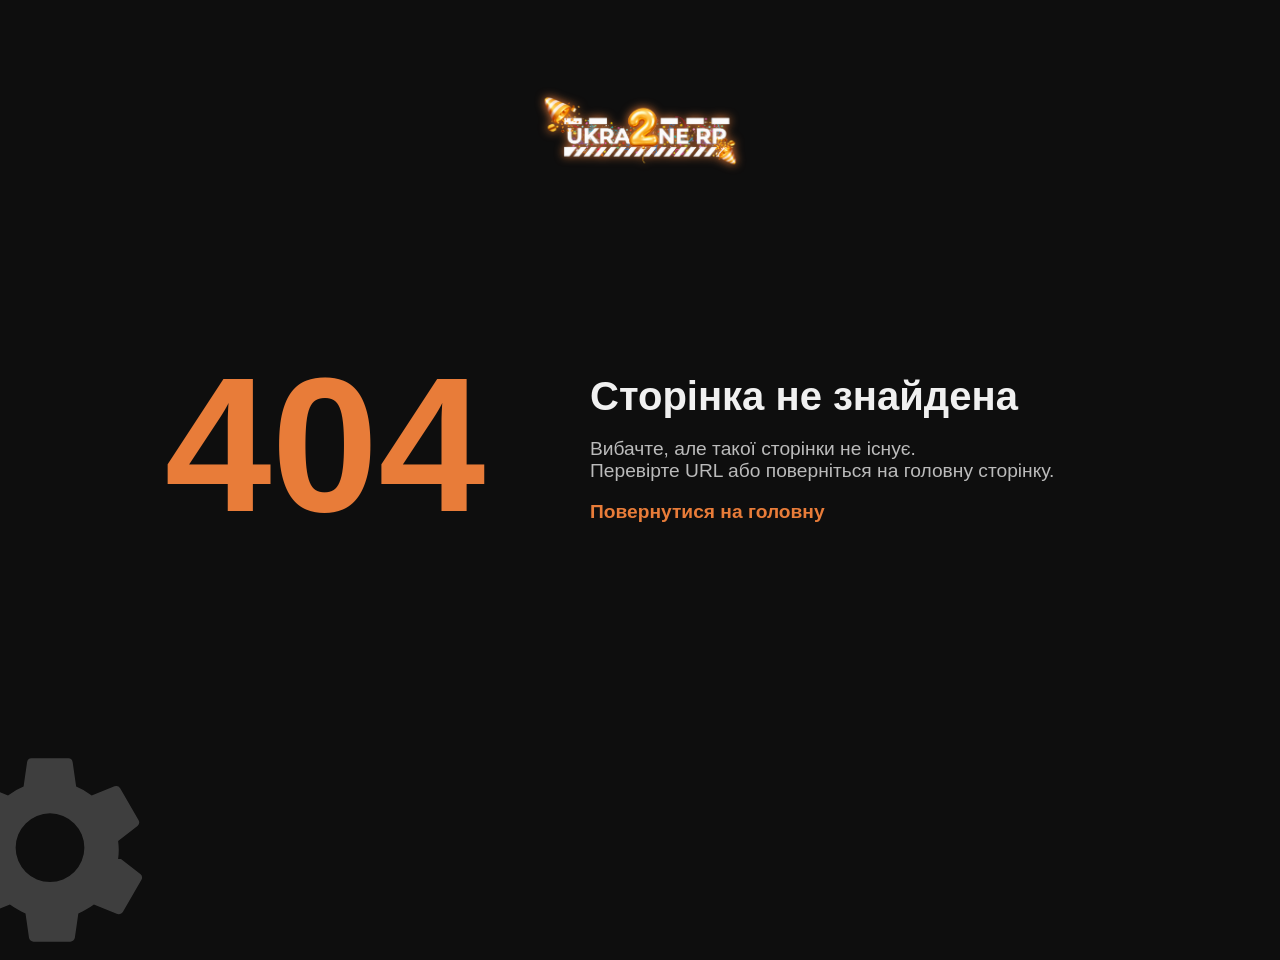
<file: img/index.html>
<!DOCTYPE html><html lang="uk"><head><meta charset="UTF-8" /><meta name="viewport" content="width=device-width, initial-scale=1.0" /><link href="/img/favicon-32x32.png" rel="icon" sizes="32x32" type="image/png" /><title>404 UKRAINE RP</title><style> body { margin: 0; padding: 0; background: #0e0e0e; color: #fff; font-family: 'Segoe UI', sans-serif; height: 100vh; overflow: hidden; display: flex; align-items: center; justify-content: center; } .container { display: flex; align-items: center; justify-content: center; flex-wrap: wrap; width: 100%; max-width: 1200px; padding: 40px; padding-top: 30px; box-sizing: border-box; } .code-block { flex: 1 1 300px; font-size: 12rem; font-weight: bold; color: #e87c39; text-align: center; line-height: 1; } .text-block { flex: 1 1 400px; padding: 20px; } .text-block h1 { font-size: 2.5rem; margin-bottom: 15px; color: #f0f0f0; } .text-block p { font-size: 1.2rem; color: #bbb; max-width: 500px; } .gear { position: absolute; bottom: -60px; left: -60px; width: 220px; height: 220px; animation: spin 8s linear infinite; fill: #ffffff; opacity: 0.2; z-index: 0; } .logo { position: fixed; top: 80px; left: 50%; transform: translateX(-50%); width: 200px; filter: drop-shadow(0 0 5px #e87c39); z-index: 10; } @keyframes spin { 0% { transform: rotate(0deg); } 100% { transform: rotate(360deg); } } @media (max-width: 768px) { .code-block { margin-top: 30px; font-size: 9rem; } .text-block h1 { font-size: 1.8rem; } .text-block p { font-size: 1rem; } .gear { width: 150px; height: 150px; bottom: -40px; left: -40px; } .logo { width: 150px; } } </style></head><body><img src="/img/logoserver.png" class="logo" /><svg class="gear" viewBox="0 0 24 24" xmlns="http://www.w3.org/2000/svg" aria-hidden="true" focusable="false"><path d="M19.43 12.98c.04-.32.07-.65.07-.98s-.03-.66-.07-.98l2.11-1.65a.5.5 0 0 0 .11-.64l-2-3.46a.5.5 0 0 0-.61-.22l-2.49 1a7.018 7.018 0 0 0-1.7-.98l-.38-2.65A.5.5 0 0 0 14 2h-4a.5.5 0 0 0-.5.42l-.38 2.65a7.018 7.018 0 0 0-1.7.98l-2.49-1a.5.5 0 0 0-.61.22l-2 3.46a.5.5 0 0 0 .11.64l2.11 1.65c-.04.32-.07.65-.07.98s.03.66.07.98L2.57 14.63a.5.5 0 0 0-.11.64l2 3.46c.14.24.43.33.68.22l2.49-1c.52.38 1.09.7 1.7.98l.38 2.65c.04.26.26.42.5.42h4c.24 0 .46-.16.5-.42l.38-2.65c.61-.28 1.18-.6 1.7-.98l2.49 1c.25.11.54.02.68-.22l2-3.46a.5.5 0 0 0-.11-.64l-2.11-1.65zM12 15.5A3.5 3.5 0 1 1 12 8a3.5 3.5 0 0 1 0 7.5z"/></svg><div class="container"><div class="code-block">404</div><div class="text-block"><h1>Сторінка не знайдена</h1><p>Вибачте, але такої сторінки не існує. <br>Перевірте URL або поверніться на головну сторінку. </p><p><a href="/" style="color:#e87c39; text-decoration:none; font-weight:bold;">Повернутися на головну</a></p></div></div></body></html>
</file>
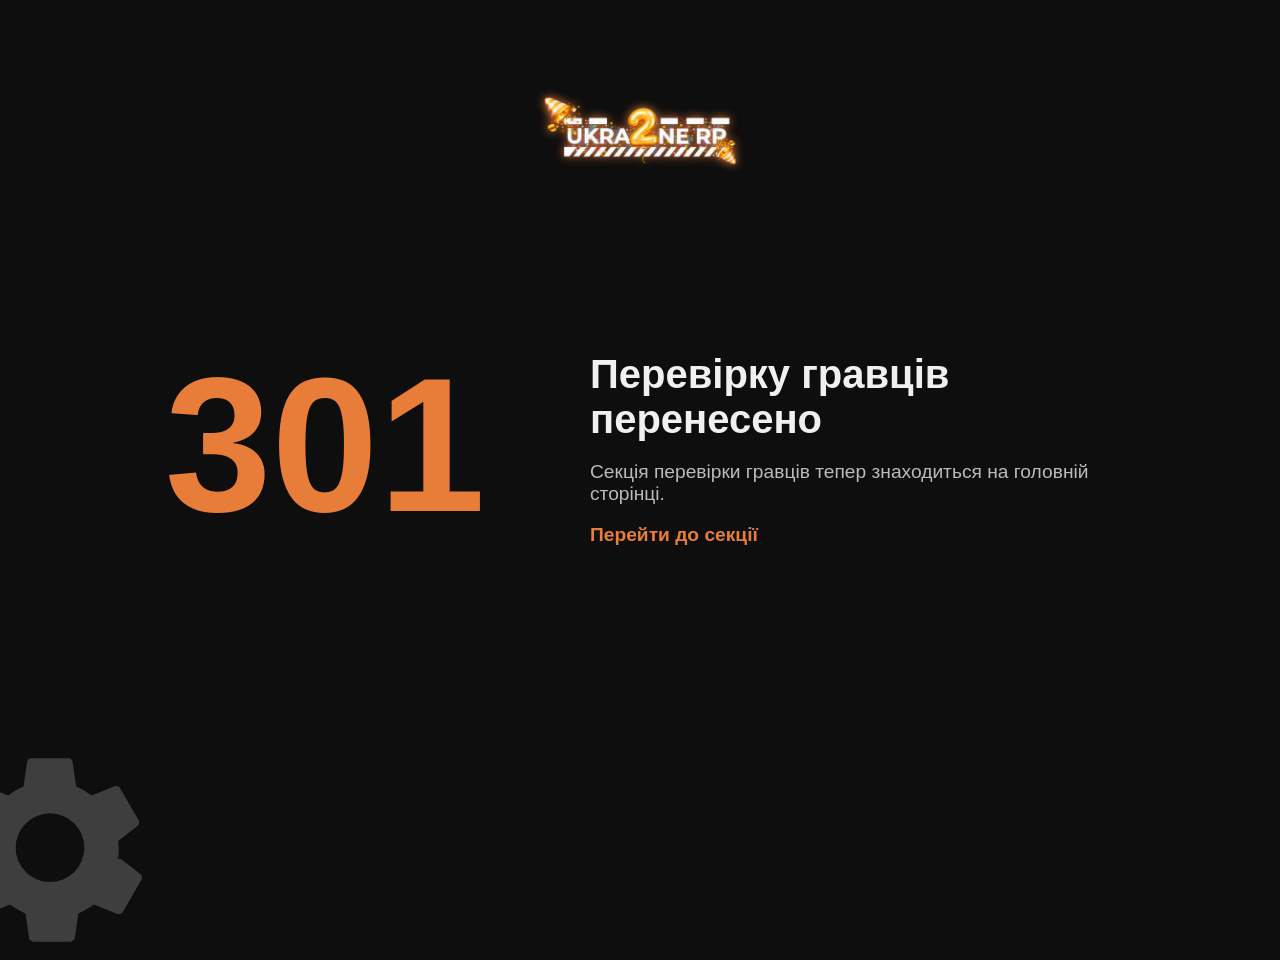
<file: playerverification/index.html>
<!DOCTYPE html><html lang="uk"><head><meta charset="UTF-8" /><meta name="viewport" content="width=device-width, initial-scale=1.0" /><link href="/img/favicon-96x96.png" rel="icon" sizes="96x96" type="image/png" /><title>301 UKRAINE RP</title><style> body { margin: 0; padding: 0; background: #0e0e0e; color: #fff; font-family: 'Segoe UI', sans-serif; height: 100vh; overflow: hidden; display: flex; align-items: center; justify-content: center; } .container { display: flex; align-items: center; justify-content: center; flex-wrap: wrap; width: 100%; max-width: 1200px; padding: 40px; padding-top: 30px; box-sizing: border-box; } .code-block { flex: 1 1 300px; font-size: 12rem; font-weight: bold; color: #e87c39; text-align: center; line-height: 1; } .text-block { flex: 1 1 400px; padding: 20px; } .text-block h1 { font-size: 2.5rem; margin-bottom: 15px; color: #f0f0f0; } .text-block p { font-size: 1.2rem; color: #bbb; max-width: 500px; } .gear { position: absolute; bottom: -60px; left: -60px; width: 220px; height: 220px; animation: spin 8s linear infinite; fill: #ffffff; opacity: 0.2; z-index: 0; } .logo { position: fixed; top: 80px; left: 50%; transform: translateX(-50%); width: 200px; filter: drop-shadow(0 0 5px #e87c39); z-index: 10; } @keyframes spin { 0% { transform: rotate(0deg); } 100% { transform: rotate(360deg); } } @media (max-width: 768px) { .code-block { margin-top: 30px; font-size: 9rem; } .text-block h1 { font-size: 1.8rem; } .text-block p { font-size: 1rem; } .gear { width: 150px; height: 150px; bottom: -40px; left: -40px; } .logo { width: 150px; } } </style></head><body><img src="/img/logoserver.png" class="logo" /><svg class="gear" viewBox="0 0 24 24" xmlns="http://www.w3.org/2000/svg" aria-hidden="true" focusable="false"><path d="M19.43 12.98c.04-.32.07-.65.07-.98s-.03-.66-.07-.98l2.11-1.65a.5.5 0 0 0 .11-.64l-2-3.46a.5.5 0 0 0-.61-.22l-2.49 1a7.018 7.018 0 0 0-1.7-.98l-.38-2.65A.5.5 0 0 0 14 2h-4a.5.5 0 0 0-.5.42l-.38 2.65a7.018 7.018 0 0 0-1.7.98l-2.49-1a.5.5 0 0 0-.61.22l-2 3.46a.5.5 0 0 0 .11.64l2.11 1.65c-.04.32-.07.65-.07.98s.03.66.07.98L2.57 14.63a.5.5 0 0 0-.11.64l2 3.46c.14.24.43.33.68.22l2.49-1c.52.38 1.09.7 1.7.98l.38 2.65c.04.26.26.42.5.42h4c.24 0 .46-.16.5-.42l.38-2.65c.61-.28 1.18-.6 1.7-.98l2.49 1c.25.11.54.02.68-.22l2-3.46a.5.5 0 0 0-.11-.64l-2.11-1.65zM12 15.5A3.5 3.5 0 1 1 12 8a3.5 3.5 0 0 1 0 7.5z"/></svg><div class="container"><div class="code-block">301</div><div class="text-block"><h1>Перевірку гравців перенесено</h1><p>Секція перевірки гравців тепер знаходиться на головній сторінці.</p><p><a href="https://ukrainerpeh.xyz/#playerverification" style="color:#e87c39; text-decoration:none; font-weight:bold;">Перейти до секції</a></p></div></div></body></html>
</file>
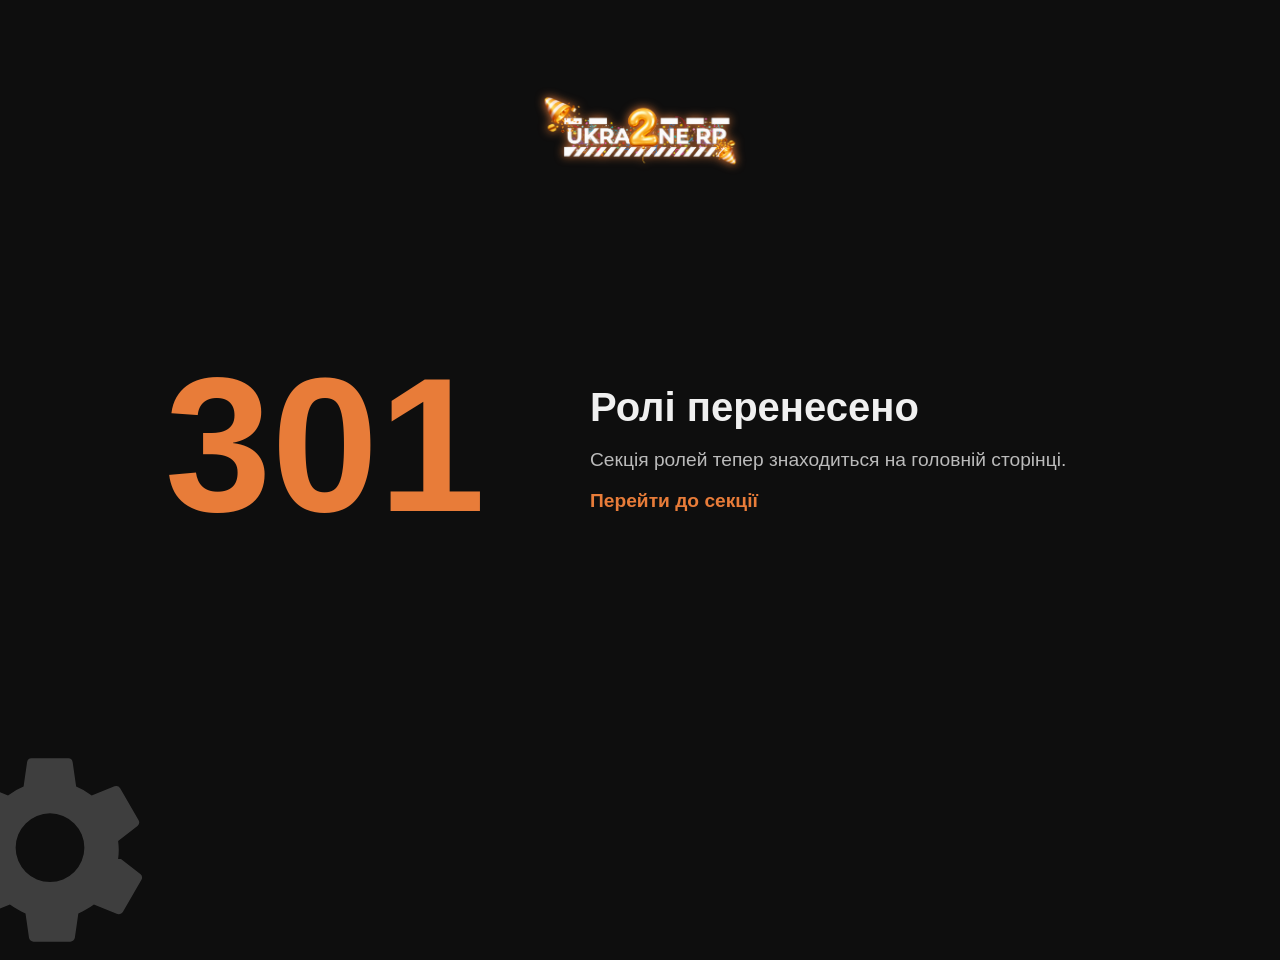
<file: roles/index.html>
<!DOCTYPE html><html lang="uk"><head><meta charset="UTF-8" /><meta name="viewport" content="width=device-width, initial-scale=1.0" /><link href="/img/favicon-32x32.png" rel="icon" sizes="32x32" type="image/png" /><title>301 UKRAINE RP</title><style> body { margin: 0; padding: 0; background: #0e0e0e; color: #fff; font-family: 'Segoe UI', sans-serif; height: 100vh; overflow: hidden; display: flex; align-items: center; justify-content: center; } .container { display: flex; align-items: center; justify-content: center; flex-wrap: wrap; width: 100%; max-width: 1200px; padding: 40px; padding-top: 30px; box-sizing: border-box; } .code-block { flex: 1 1 300px; font-size: 12rem; font-weight: bold; color: #e87c39; text-align: center; line-height: 1; } .text-block { flex: 1 1 400px; padding: 20px; } .text-block h1 { font-size: 2.5rem; margin-bottom: 15px; color: #f0f0f0; } .text-block p { font-size: 1.2rem; color: #bbb; max-width: 500px; } .gear { position: absolute; bottom: -60px; left: -60px; width: 220px; height: 220px; animation: spin 8s linear infinite; fill: #ffffff; opacity: 0.2; z-index: 0; } .logo { position: fixed; top: 80px; left: 50%; transform: translateX(-50%); width: 200px; filter: drop-shadow(0 0 5px #e87c39); z-index: 10; } @keyframes spin { 0% { transform: rotate(0deg); } 100% { transform: rotate(360deg); } } @media (max-width: 768px) { .code-block { margin-top: 30px; font-size: 9rem; } .text-block h1 { font-size: 1.8rem; } .text-block p { font-size: 1rem; } .gear { width: 150px; height: 150px; bottom: -40px; left: -40px; } .logo { width: 150px; } } </style></head><body><img src="/img/logoserver.png" class="logo" /><svg class="gear" viewBox="0 0 24 24" xmlns="http://www.w3.org/2000/svg" aria-hidden="true" focusable="false"><path d="M19.43 12.98c.04-.32.07-.65.07-.98s-.03-.66-.07-.98l2.11-1.65a.5.5 0 0 0 .11-.64l-2-3.46a.5.5 0 0 0-.61-.22l-2.49 1a7.018 7.018 0 0 0-1.7-.98l-.38-2.65A.5.5 0 0 0 14 2h-4a.5.5 0 0 0-.5.42l-.38 2.65a7.018 7.018 0 0 0-1.7.98l-2.49-1a.5.5 0 0 0-.61.22l-2 3.46a.5.5 0 0 0 .11.64l2.11 1.65c-.04.32-.07.65-.07.98s.03.66.07.98L2.57 14.63a.5.5 0 0 0-.11.64l2 3.46c.14.24.43.33.68.22l2.49-1c.52.38 1.09.7 1.7.98l.38 2.65c.04.26.26.42.5.42h4c.24 0 .46-.16.5-.42l.38-2.65c.61-.28 1.18-.6 1.7-.98l2.49 1c.25.11.54.02.68-.22l2-3.46a.5.5 0 0 0-.11-.64l-2.11-1.65zM12 15.5A3.5 3.5 0 1 1 12 8a3.5 3.5 0 0 1 0 7.5z"/></svg><div class="container"><div class="code-block">301</div><div class="text-block"><h1>Ролі перенесено</h1><p>Секція ролей тепер знаходиться на головній сторінці.</p><p><a href="https://ukrainerpeh.xyz/#roles" style="color:#e87c39; text-decoration:none; font-weight:bold;">Перейти до секції</a></p></div></div></body></html>
</file>
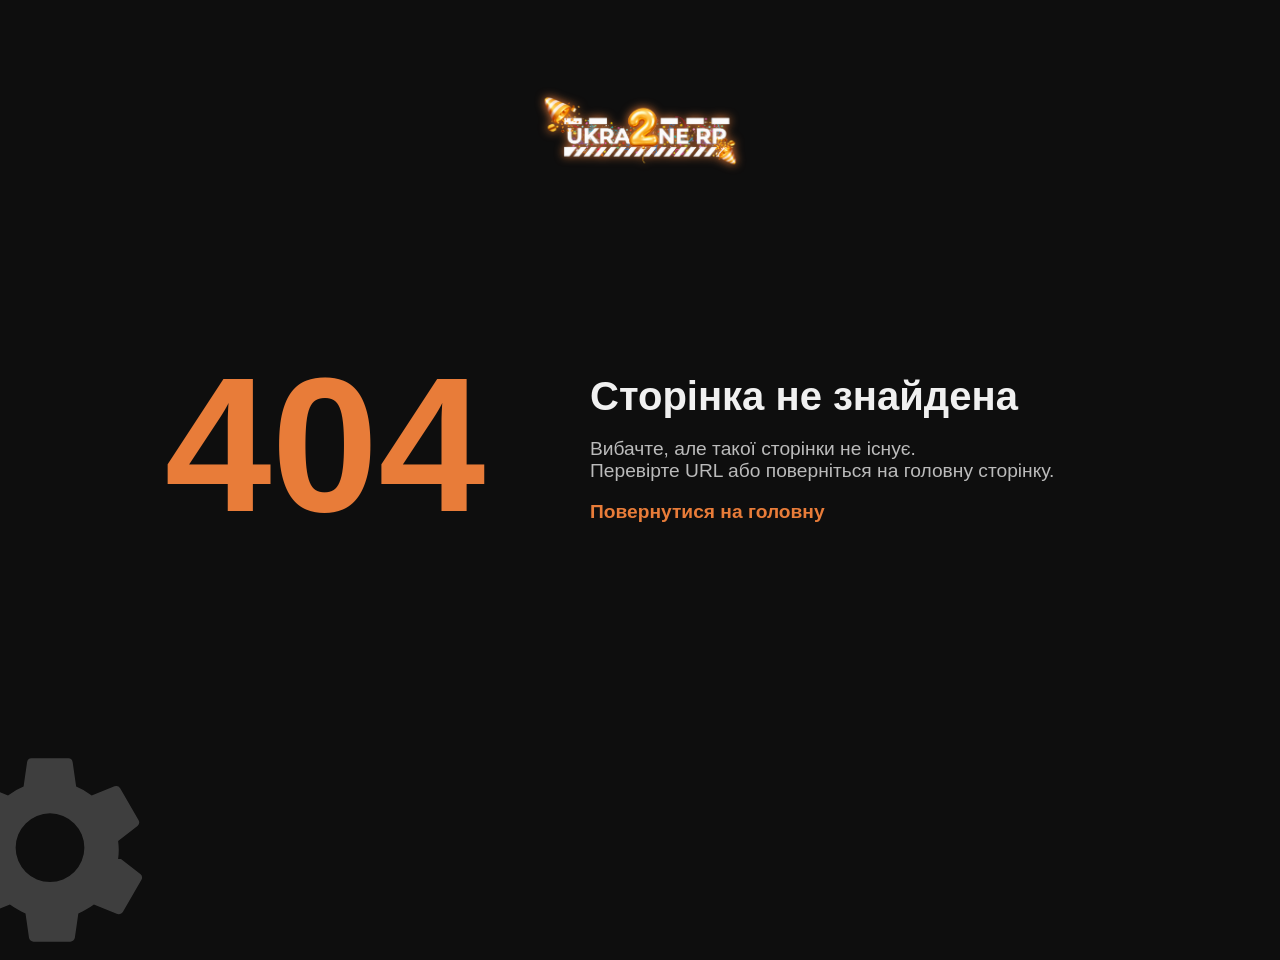
<file: img/events/index.html>
<!DOCTYPE html><html lang="uk"><head><meta charset="UTF-8" /><meta name="viewport" content="width=device-width, initial-scale=1.0" /><link href="/img/favicon-32x32.png" rel="icon" sizes="32x32" type="image/png" /><title>404 UKRAINE RP</title><style> body { margin: 0; padding: 0; background: #0e0e0e; color: #fff; font-family: 'Segoe UI', sans-serif; height: 100vh; overflow: hidden; display: flex; align-items: center; justify-content: center; } .container { display: flex; align-items: center; justify-content: center; flex-wrap: wrap; width: 100%; max-width: 1200px; padding: 40px; padding-top: 30px; box-sizing: border-box; } .code-block { flex: 1 1 300px; font-size: 12rem; font-weight: bold; color: #e87c39; text-align: center; line-height: 1; } .text-block { flex: 1 1 400px; padding: 20px; } .text-block h1 { font-size: 2.5rem; margin-bottom: 15px; color: #f0f0f0; } .text-block p { font-size: 1.2rem; color: #bbb; max-width: 500px; } .gear { position: absolute; bottom: -60px; left: -60px; width: 220px; height: 220px; animation: spin 8s linear infinite; fill: #ffffff; opacity: 0.2; z-index: 0; } .logo { position: fixed; top: 80px; left: 50%; transform: translateX(-50%); width: 200px; filter: drop-shadow(0 0 5px #e87c39); z-index: 10; } @keyframes spin { 0% { transform: rotate(0deg); } 100% { transform: rotate(360deg); } } @media (max-width: 768px) { .code-block { margin-top: 30px; font-size: 9rem; } .text-block h1 { font-size: 1.8rem; } .text-block p { font-size: 1rem; } .gear { width: 150px; height: 150px; bottom: -40px; left: -40px; } .logo { width: 150px; } } </style></head><body><img src="/img/logoserver.png" class="logo" /><svg class="gear" viewBox="0 0 24 24" xmlns="http://www.w3.org/2000/svg" aria-hidden="true" focusable="false"><path d="M19.43 12.98c.04-.32.07-.65.07-.98s-.03-.66-.07-.98l2.11-1.65a.5.5 0 0 0 .11-.64l-2-3.46a.5.5 0 0 0-.61-.22l-2.49 1a7.018 7.018 0 0 0-1.7-.98l-.38-2.65A.5.5 0 0 0 14 2h-4a.5.5 0 0 0-.5.42l-.38 2.65a7.018 7.018 0 0 0-1.7.98l-2.49-1a.5.5 0 0 0-.61.22l-2 3.46a.5.5 0 0 0 .11.64l2.11 1.65c-.04.32-.07.65-.07.98s.03.66.07.98L2.57 14.63a.5.5 0 0 0-.11.64l2 3.46c.14.24.43.33.68.22l2.49-1c.52.38 1.09.7 1.7.98l.38 2.65c.04.26.26.42.5.42h4c.24 0 .46-.16.5-.42l.38-2.65c.61-.28 1.18-.6 1.7-.98l2.49 1c.25.11.54.02.68-.22l2-3.46a.5.5 0 0 0-.11-.64l-2.11-1.65zM12 15.5A3.5 3.5 0 1 1 12 8a3.5 3.5 0 0 1 0 7.5z"/></svg><div class="container"><div class="code-block">404</div><div class="text-block"><h1>Сторінка не знайдена</h1><p>Вибачте, але такої сторінки не існує. <br>Перевірте URL або поверніться на головну сторінку. </p><p><a href="/" style="color:#e87c39; text-decoration:none; font-weight:bold;">Повернутися на головну</a></p></div></div></body></html>
</file>
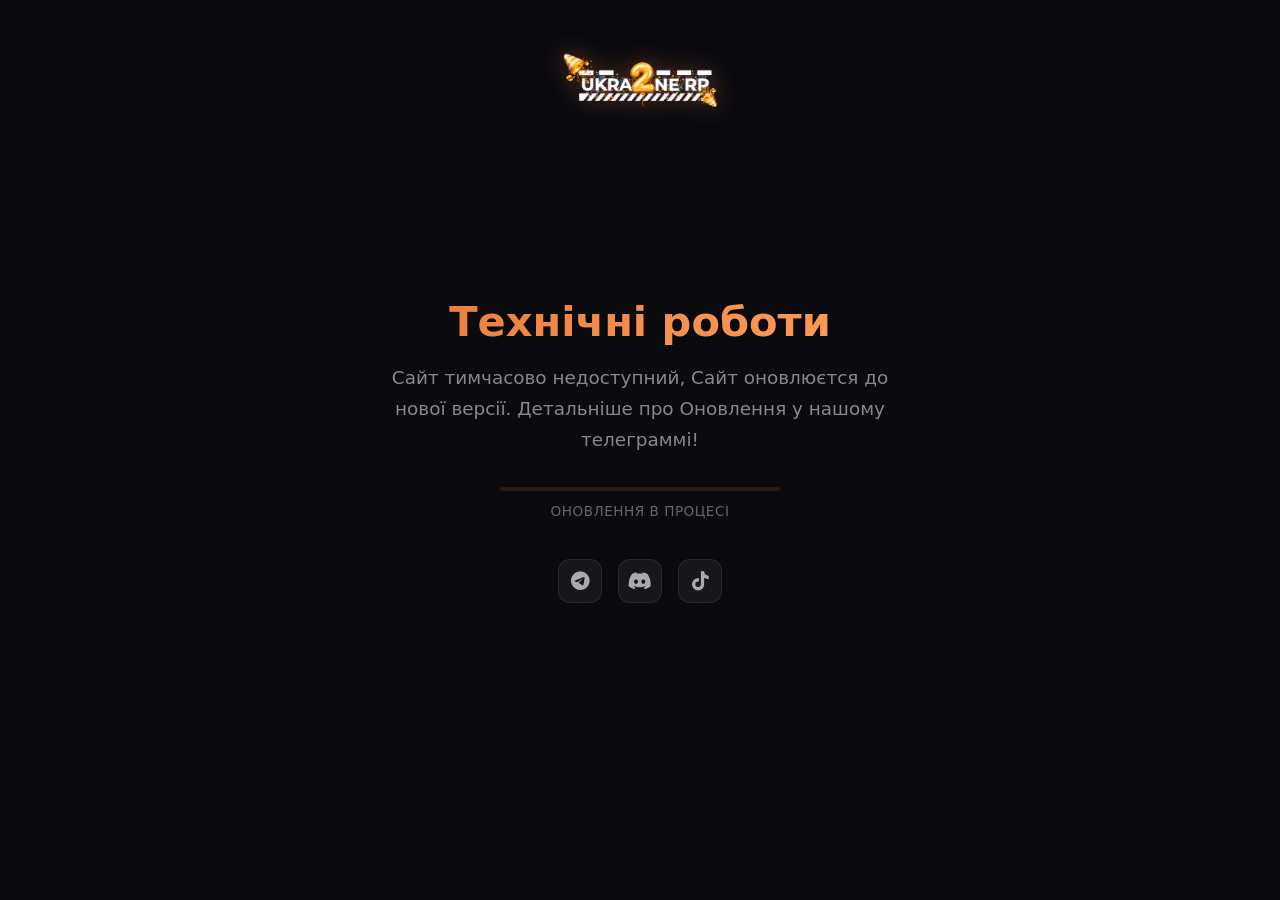
<file: index1.html>
<!DOCTYPE html>
<html lang="uk">
<head>
    <meta charset="UTF-8">
    <meta name="viewport" content="width=device-width, initial-scale=1.0">
    <link href="/img/favicon-96x96.png" rel="icon" sizes="96x96" type="image/png">
    <title>Сайт тимчасово недоступний — UKRAINE RP</title>
    <style>
        * { margin: 0; padding: 0; box-sizing: border-box; }

        body {
            background: #0a0a0f;
            color: #fff;
            font-family: 'Segoe UI', system-ui, sans-serif;
            min-height: 100vh;
            overflow: hidden;
            display: flex;
            align-items: center;
            justify-content: center;
            flex-direction: column;
            position: relative;
        }

        .dots {
            position: fixed;
            inset: 0;
            z-index: 0;
            overflow: hidden;
        }
        .dots span {
            position: absolute;
            width: 6px;
            height: 6px;
            background: #e87c39;
            border-radius: 50%;
            opacity: 0;
            animation: dot-drift 8s ease-in-out infinite;
        }
        .dots span:nth-child(1) { top: 15%; left: 10%; animation-delay: 0s; }
        .dots span:nth-child(2) { top: 30%; left: 80%; animation-delay: 1.5s; }
        .dots span:nth-child(3) { top: 60%; left: 25%; animation-delay: 3s; }
        .dots span:nth-child(4) { top: 75%; left: 70%; animation-delay: 4.5s; }
        .dots span:nth-child(5) { top: 45%; left: 50%; animation-delay: 2s; }
        .dots span:nth-child(6) { top: 85%; left: 15%; animation-delay: 5s; }

        @keyframes dot-drift {
            0%, 100% { opacity: 0; transform: translateY(0) scale(0.5); }
            50% { opacity: 0.6; transform: translateY(-20px) scale(1); }
        }

        .logo {
            position: fixed;
            top: 40px;
            left: 50%;
            transform: translateX(-50%);
            width: 160px;
            filter: drop-shadow(0 0 12px rgba(232,124,57,0.4));
            z-index: 10;
            animation: logo-fade 1s ease-out;
        }
        @keyframes logo-fade {
            from { opacity: 0; transform: translateX(-50%) translateY(-20px); }
            to { opacity: 1; transform: translateX(-50%) translateY(0); }
        }

        .main-content {
            text-align: center;
            position: relative;
            z-index: 2;
            animation: content-in 1s cubic-bezier(0.16, 1, 0.3, 1) both;
            padding: 40px 20px;
        }
        @keyframes content-in {
            from { opacity: 0; transform: translateY(30px); }
            to { opacity: 1; transform: translateY(0); }
        }

        .status-icon {
            font-size: 4rem;
            margin-bottom: 24px;
            display: inline-block;
            animation: wrench-swing 2s ease-in-out infinite;
        }
        @keyframes wrench-swing {
            0%, 100% { transform: rotate(0deg); }
            25% { transform: rotate(-12deg); }
            75% { transform: rotate(12deg); }
        }

        .main-content h1 {
            font-size: 2.6rem;
            font-weight: 800;
            margin-bottom: 16px;
            background: linear-gradient(135deg, #e87c39, #ff9f5a);
            -webkit-background-clip: text;
            -webkit-text-fill-color: transparent;
            background-clip: text;
        }

        .main-content p {
            font-size: 1.15rem;
            color: #888;
            max-width: 500px;
            margin: 0 auto;
            line-height: 1.7;
        }

        .progress-wrap {
            margin-top: 32px;
            width: 280px;
            margin-left: auto;
            margin-right: auto;
        }
        .progress-bar {
            width: 100%;
            height: 4px;
            background: rgba(232,124,57,0.15);
            border-radius: 4px;
            overflow: hidden;
            position: relative;
        }
        .progress-bar::after {
            content: '';
            position: absolute;
            top: 0;
            left: -40%;
            width: 40%;
            height: 100%;
            background: linear-gradient(90deg, transparent, #e87c39, transparent);
            animation: progress-slide 1.8s ease-in-out infinite;
            border-radius: 4px;
        }
        @keyframes progress-slide {
            from { left: -40%; }
            to { left: 100%; }
        }
        .progress-label {
            margin-top: 12px;
            font-size: 0.85rem;
            color: #666;
            letter-spacing: 0.5px;
        }

        .socials {
            margin-top: 40px;
            display: flex;
            gap: 16px;
            justify-content: center;
            animation: socials-in 1s cubic-bezier(0.16, 1, 0.3, 1) 0.4s both;
        }
        @keyframes socials-in {
            from { opacity: 0; transform: translateY(15px); }
            to { opacity: 1; transform: translateY(0); }
        }
        .socials a {
            display: flex;
            align-items: center;
            justify-content: center;
            width: 44px;
            height: 44px;
            background: rgba(255,255,255,0.05);
            border: 1px solid rgba(255,255,255,0.08);
            border-radius: 12px;
            color: #aaa;
            font-size: 1.2rem;
            text-decoration: none;
            transition: all 0.25s ease;
        }
        .socials a:hover {
            background: rgba(232,124,57,0.1);
            border-color: rgba(232,124,57,0.3);
            color: #e87c39;
            transform: translateY(-3px);
            box-shadow: 0 6px 20px rgba(232,124,57,0.15);
        }

        @media (max-width: 768px) {
            .main-content h1 { font-size: 1.9rem; }
            .main-content p { font-size: 1rem; }
            .logo { width: 120px; top: 30px; }
            .status-icon { font-size: 3rem; }
        }
    </style>
    <link rel="stylesheet" href="https://cdnjs.cloudflare.com/ajax/libs/font-awesome/6.5.0/css/all.min.css">
</head>
<body>

    <div class="dots">
        <span></span><span></span><span></span>
        <span></span><span></span><span></span>
    </div>

    <img src="/img/logoserver.png" class="logo" alt="UKRAINE RP Logo">

    <div class="main-content">

        <h1>Технічні роботи</h1>
        <p>Сайт тимчасово недоступний, Сайт оновлюєтся до нової версії. Детальніше про Оновлення у нашому телеграммі!</p>

        <div class="progress-wrap">
            <div class="progress-bar"></div>
            <div class="progress-label">ОНОВЛЕННЯ В ПРОЦЕСІ</div>
        </div>

        <div class="socials">
            <a href="https://t.me/ukrainerpeh" target="_blank" rel="noopener" title="Telegram">
                <i class="fab fa-telegram-plane"></i>
            </a>
            <a href="https://discord.gg/ukrainerpeh" target="_blank" rel="noopener" title="Discord">
                <i class="fab fa-discord"></i>
            </a>
            <a href="https://www.tiktok.com/@ukrainerpeh" target="_blank" rel="noopener" title="TikTok">
                <i class="fab fa-tiktok"></i>
            </a>
        </div>
    </div>

</body>
</html>
</file>
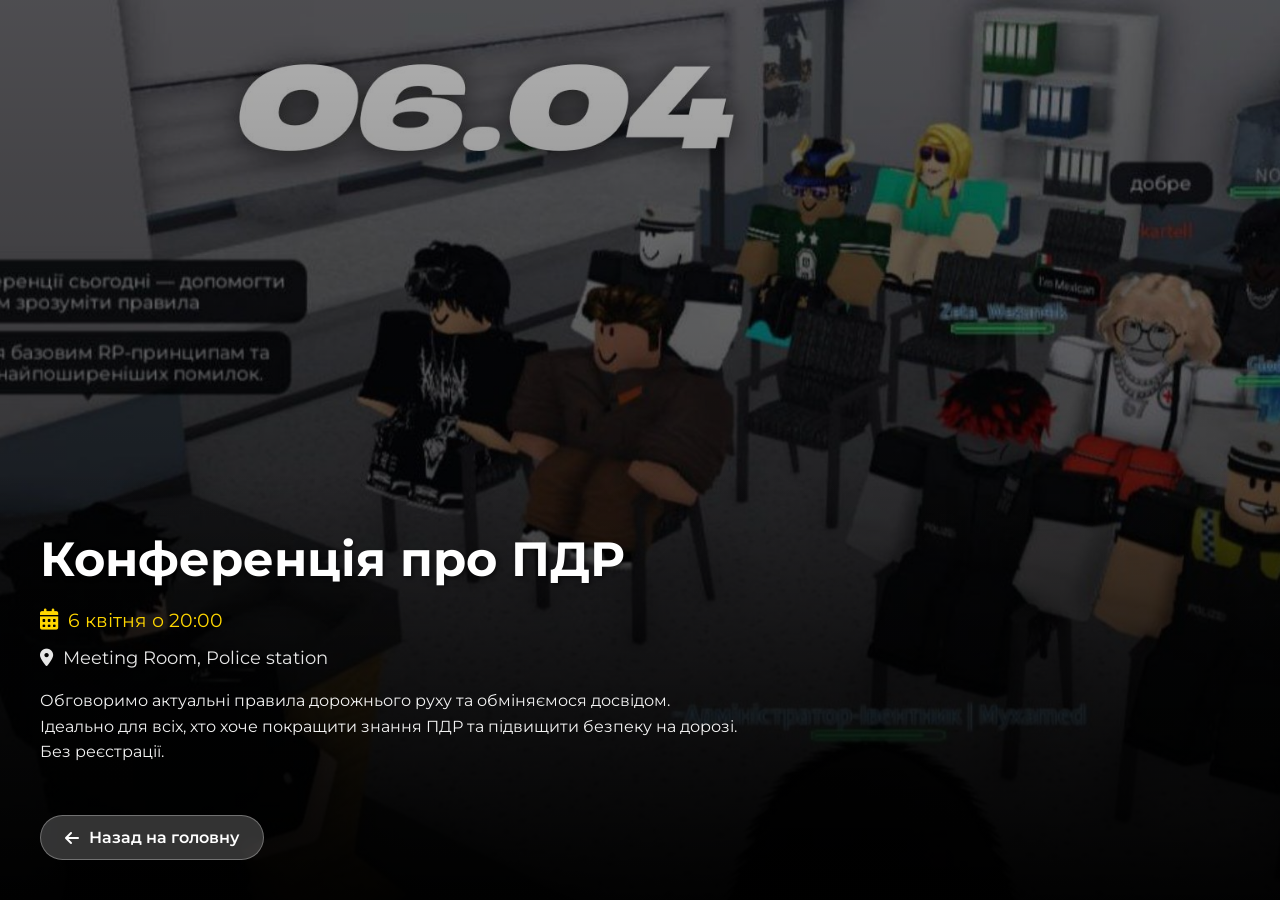
<file: events/event2.html>
<!DOCTYPE html>
<html lang="uk">

<head>
    <meta charset="UTF-8">
    <meta name="viewport" content="width=device-width, initial-scale=1.0">
    <title>UKRAINE RP | Event 2</title>
    <link href="https://fonts.googleapis.com/css2?family=Montserrat:wght@400;500;600;700&display=swap" rel="stylesheet">
    <link rel="stylesheet" href="https://cdnjs.cloudflare.com/ajax/libs/font-awesome/6.0.0/css/all.min.css">
    <link rel="icon" type="image/png" href="/img/favicon-96x96.png" sizes="96x96" />
    <link rel="apple-touch-icon" sizes="180x180" href="/img/apple-touch-icon.png" />
    <link rel="manifest" href="/img/site.webmanifest" />
    <link rel="stylesheet" href="styles.css">
</head>

<body>
    <div class="fullscreen-image">
        <img src="event2.jpg" alt="Event 2">
        <div class="image-overlay"></div>
        <div class="event-content">
            <h1 class="event-title">Конференція про ПДР</h1>
            <div class="event-date">
                <i class="fas fa-calendar-alt"></i>
                <span>6 квітня о 20:00</span>
            </div>
            <div class="event-location">
                <i class="fas fa-map-marker-alt"></i>
                <span>Meeting Room, Police station</span>
            </div>
            <div class="event-description">
                <p>Обговоримо актуальні правила дорожнього руху та обміняємося досвідом. <br>Ідеально для всіх, хто хоче покращити знання ПДР та підвищити безпеку на дорозі.</p>
                 <p>Без реєстрації.</p>
            </div>
            <div class="buttons-container">
                <a href="/" class="back-button">
                    <i class="fas fa-arrow-left"></i>
                    Назад на головну
                </a>

          
            </div>
        </div>
    </div>
</body>

</html>
</file>
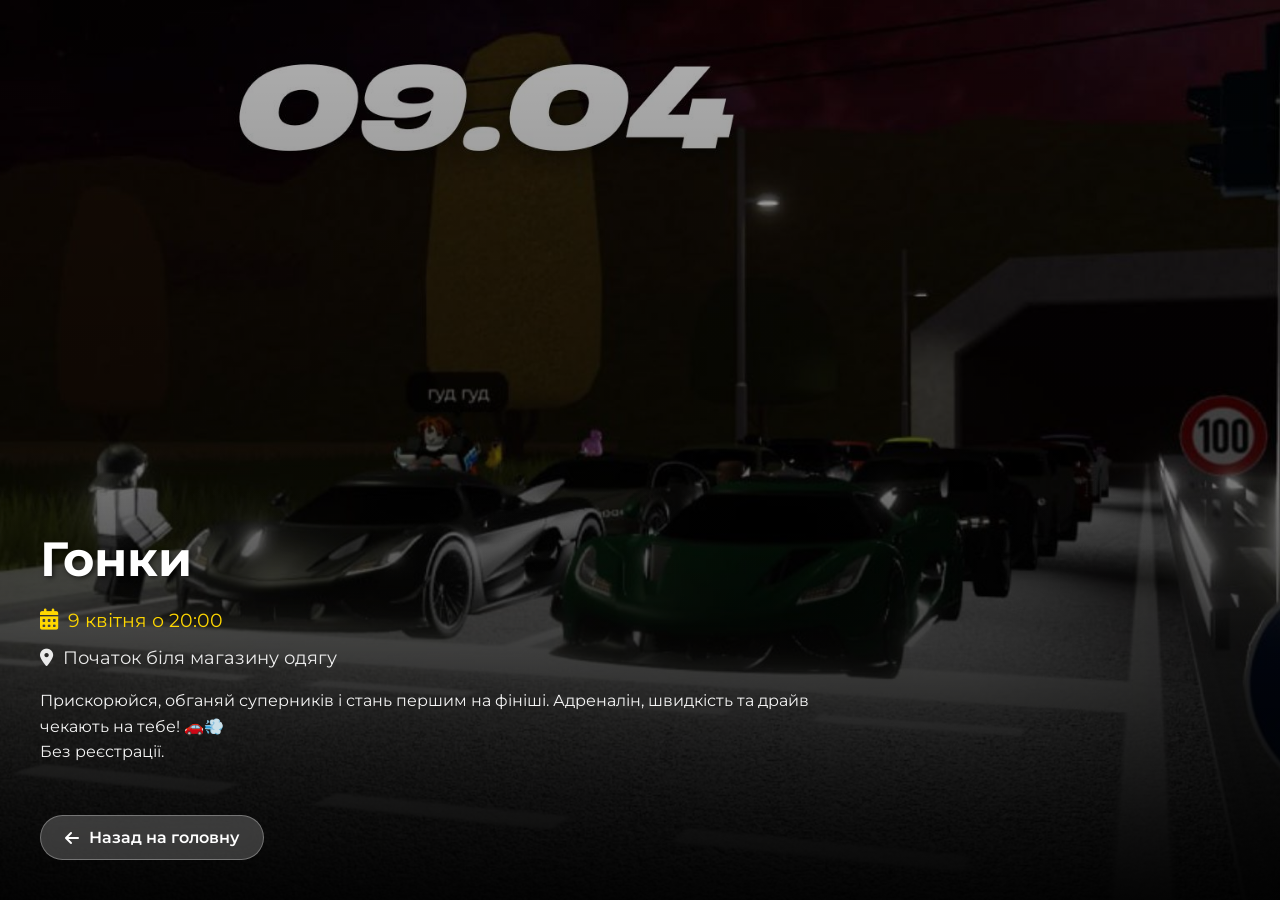
<file: events/event3.html>
<!DOCTYPE html>
<html lang="uk">

<head>
    <meta charset="UTF-8">
    <meta name="viewport" content="width=device-width, initial-scale=1.0">
    <title>UKRAINE RP | Event 3</title>
    <link href="https://fonts.googleapis.com/css2?family=Montserrat:wght@400;500;600;700&display=swap" rel="stylesheet">
    <link rel="stylesheet" href="https://cdnjs.cloudflare.com/ajax/libs/font-awesome/6.0.0/css/all.min.css">
    <link rel="icon" type="image/png" href="/img/favicon-96x96.png" sizes="96x96" />
    <link rel="apple-touch-icon" sizes="180x180" href="/img/apple-touch-icon.png" />
    <link rel="manifest" href="/img/site.webmanifest" />
    <link rel="stylesheet" href="styles.css">
</head>

<body>
    <div class="fullscreen-image">
        <img src="event3.jpg" alt="Event 3">
        <div class="image-overlay"></div>
        <div class="event-content">
            <h1 class="event-title">Гонки</h1>
            <div class="event-date">
                <i class="fas fa-calendar-alt"></i>
                <span>9 квітня о 20:00</span>
            </div>
            <div class="event-location">
                <i class="fas fa-map-marker-alt"></i>
                <span>Початок біля магазину одягу</span>
            </div>
            <div class="event-description">
                <p>Прискорюйся, обганяй суперників і стань першим на фініші. Адреналін, швидкість та драйв чекають на тебе! 🚗💨</p>
                <p>Без реєстрації.</p>

            </div>
            <div class="buttons-container">
                <a href="/" class="back-button">
                    <i class="fas fa-arrow-left"></i>
                    Назад на головну
                </a>

                
            </div>
        </div>
    </div>
</body>

</html>
</file>
<file: events/styles.css>
*{margin:0;padding:0;box-sizing:border-box}body{font-family:Montserrat,sans-serif;background:#0a0a0a;color:#fff}.fullscreen-image{position:relative;width:100%;height:100vh;overflow:hidden}.event-content,.image-overlay{position:absolute;bottom:0;left:0;right:0}.fullscreen-image img{width:100%;height:100%;object-fit:cover;object-position:center}.image-overlay{top:0;background:linear-gradient(to bottom,rgba(0,0,0,.3),rgba(0,0,0,.7))}.event-content{background:linear-gradient(to top,rgba(0,0,0,.9),transparent);padding:60px 40px 40px;animation:.8s slideUp}@keyframes slideUp{from{transform:translateY(100%);opacity:0}to{transform:translateY(0);opacity:1}}.event-title{font-size:3rem;font-weight:700;margin-bottom:20px;text-shadow:2px 2px 4px rgba(0,0,0,.5)}.event-date{font-size:1.2rem;margin-bottom:15px;color:gold;display:flex;align-items:center;gap:10px}.event-date i{font-size:1.3rem}.event-location{font-size:1.1rem;margin-bottom:20px;display:flex;align-items:center;gap:10px;opacity:.9}.back-button,.register-button{display:inline-flex;gap:10px;color:#fff;text-decoration:none;transition:.3s}.event-description{font-size:1rem;line-height:1.6;max-width:800px;margin-bottom:30px;opacity:.95}.back-button{align-items:center;background:rgba(255,255,255,.2);backdrop-filter:blur(10px);padding:12px 24px;border-radius:30px;font-weight:600;border:1px solid rgba(255,255,255,.3);margin-top:20px}.back-button:hover{background:rgba(255,255,255,.3);transform:translateX(-5px)}.register-button{align-items:center;background:linear-gradient(135deg,#ea9966,#c24d1b);padding:14px 32px;border-radius:40px;font-weight:700;margin-left:15px;border:none;cursor:pointer}.register-button:hover{transform:translateY(-2px);box-shadow:0 10px 25px rgba(234,131,102,.4)}.buttons-container{display:flex;gap:15px;flex-wrap:wrap}@media (max-width:768px){.event-content{padding:40px 20px 30px}.event-title{font-size:1.8rem}.event-date,.event-description,.event-location{font-size:.9rem}.back-button,.register-button{padding:10px 20px;font-size:.9rem}}
</file>
